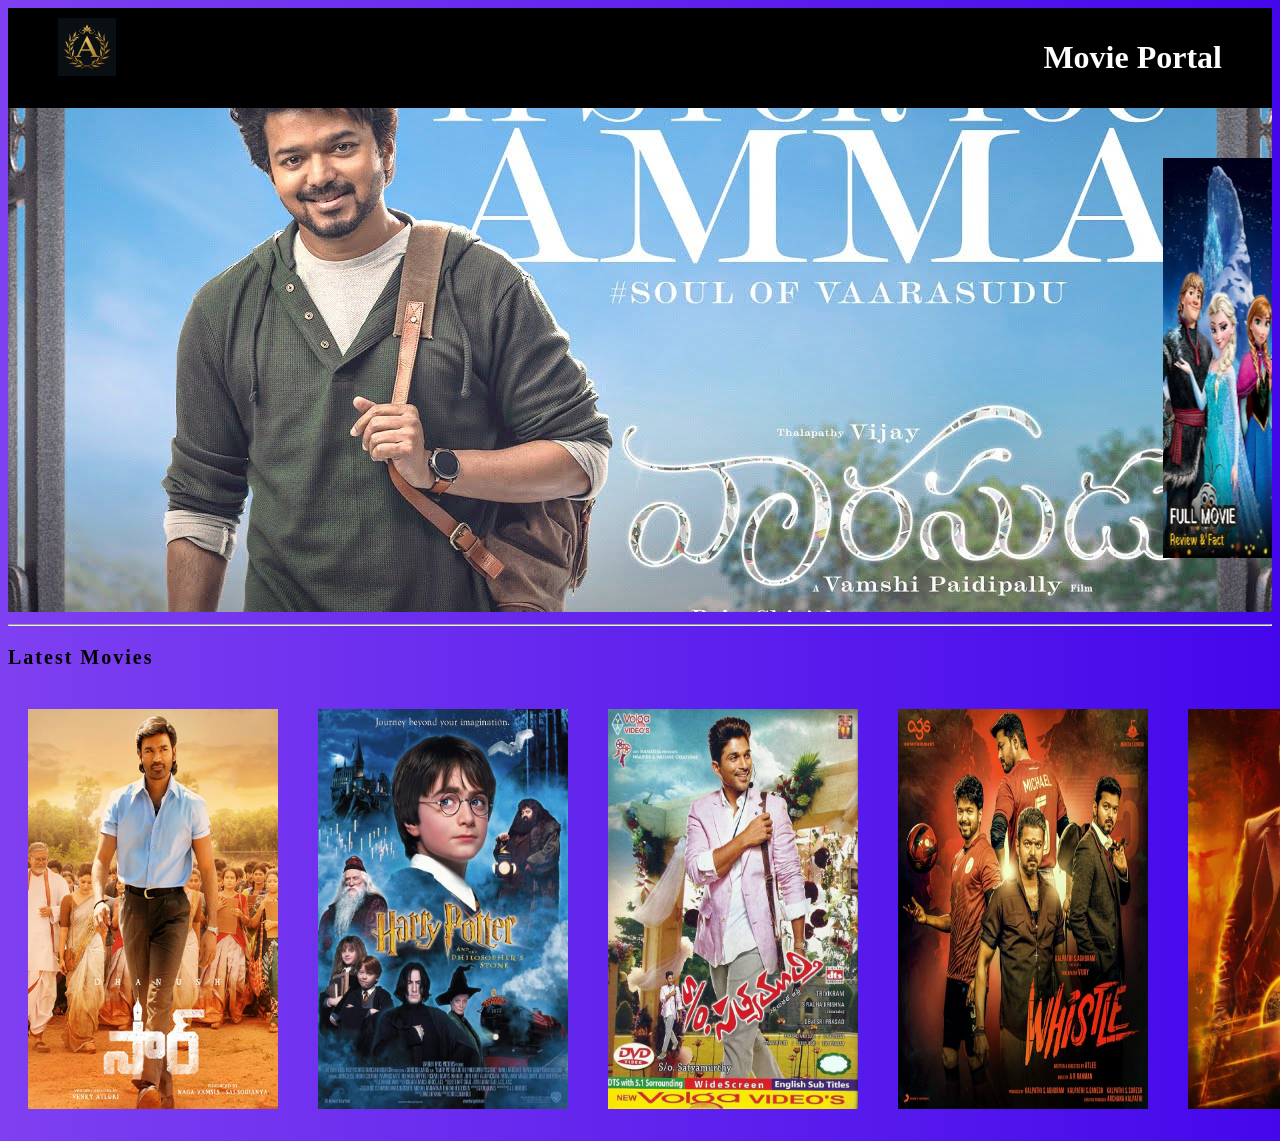
<file: index.html>
<!DOCTYPE html>
<html lang="en">
<head>
    <meta charset="UTF-8">
    <meta name="viewport" content="width=device-width, initial-scale=1.0">
    <title>Archana - Home</title>
    <link rel="stylesheet" href="css/style.css">
</head>
<body>
    <header>
    <img src="images/logo.png" alt="" width="5%" height="5%">
    <h1>Movie Portal</h1>
    
    </header>
    <div class="content">
    <marquee behavior="" direction="">
        <img src="images/land6.png" alt="" width="400px" height="400px">
        <img src="images/land7.png" alt="" width="400px" height="400px">
        <img src="images/land8.png" alt="" width="400px" height="400px">
    </marquee>
    <hr>
    <h3 class="sideheading">Latest Movies</h3>
    <div class="latestmovies">
    <a href="movies/movie1.html">
        <img src="images/movie1.png" alt="" width="250px" height="400px">
    </a>
    <a href="movies/movie2.html">
        <img src="images/movie2.png" alt="" width="250px" height="400px">
    </a>
    <a href="movies/movie3.html">
        <img src="images/movie3.png" alt="" width="250px" height="400px">
    </a>
    <a href="movies/movie4.html">
        <img src="images/movie4.png" alt="" width="250px" height="400px">
    </a>
    <a href="movies/movie5.html">
        <img src="images/movie5.png" alt="" width="250px" height="400px">
    </a>
    <a href="movies/movie6.html">
        <img src="images/movie6.png" alt="" width="250px" height="400px">
    </a>
    </div>
    
    </div>
    <footer>

    </footer>
</body>
</html>
</file>
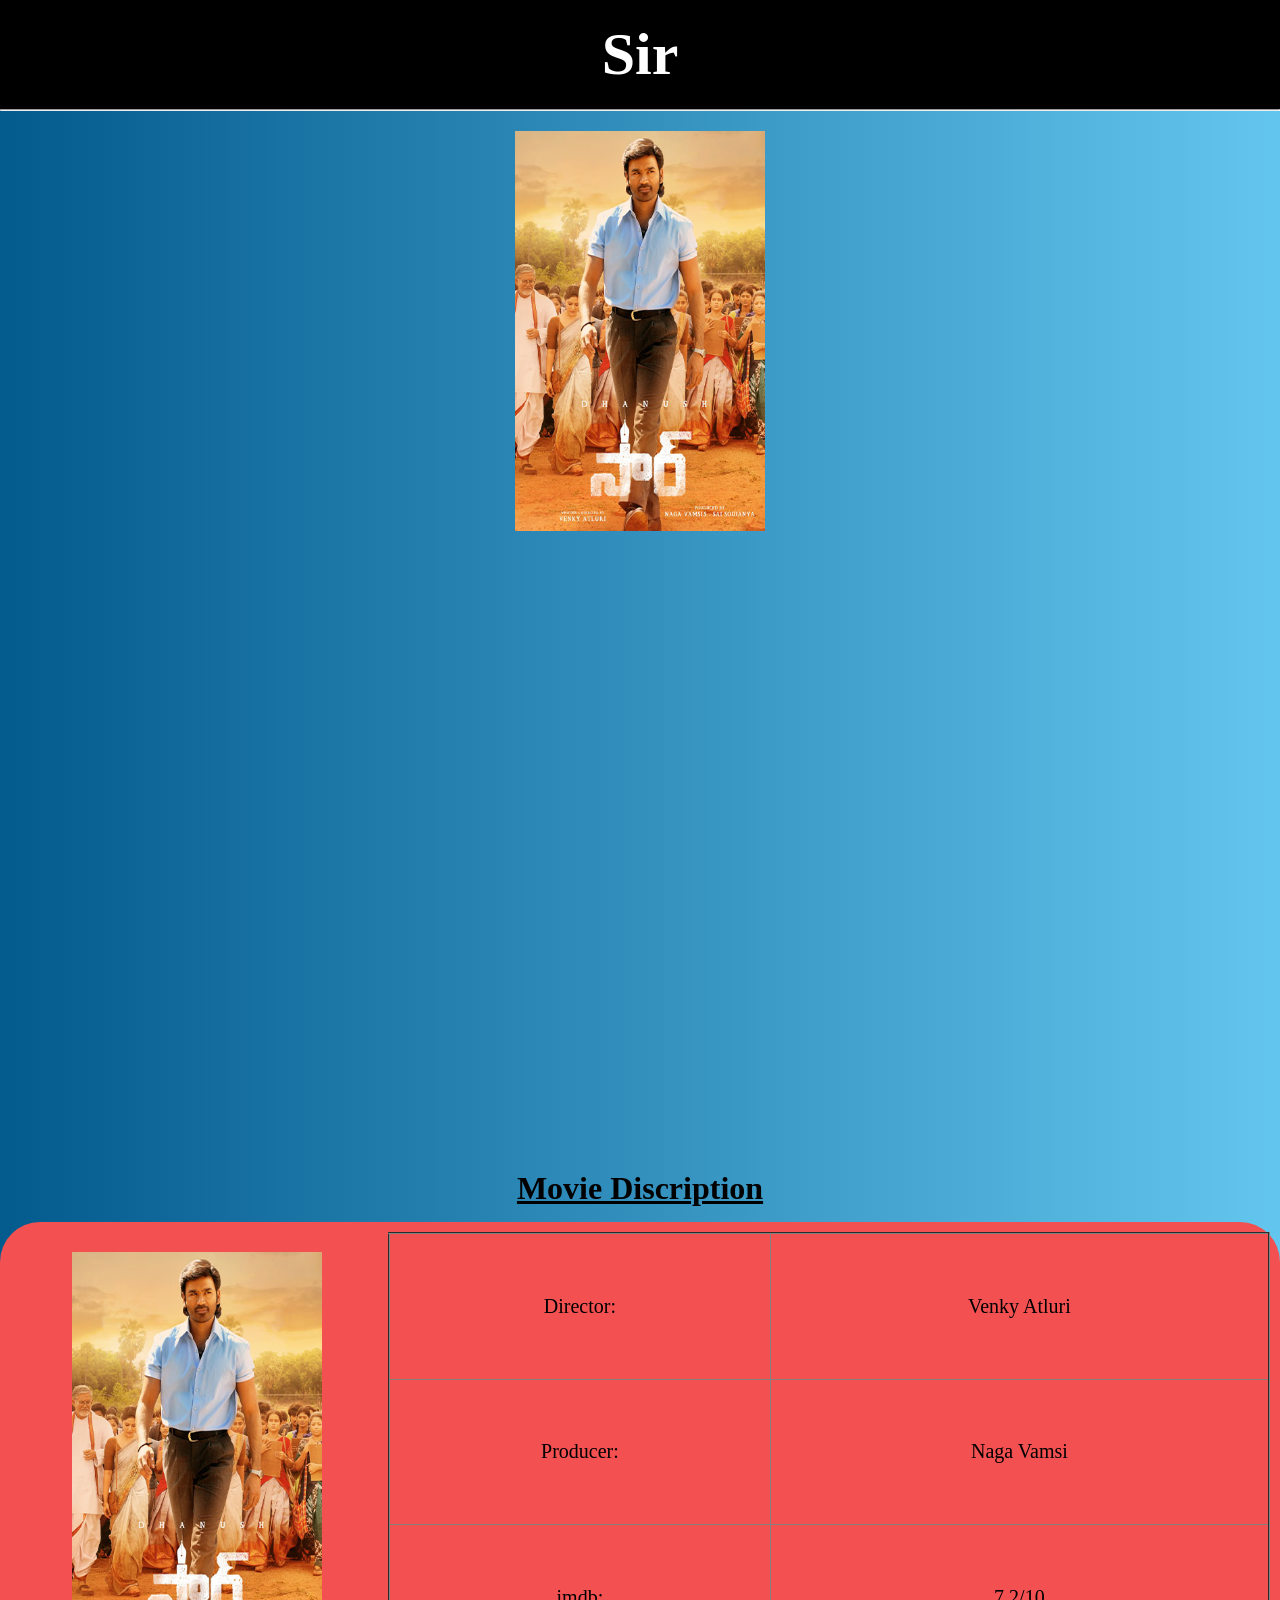
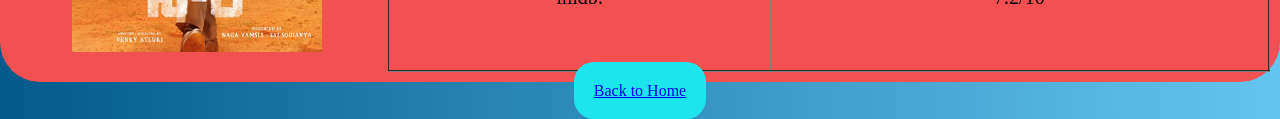
<file: movies/movie1.html>
<!DOCTYPE html>
<html lang="en">
<head>
    <meta charset="UTF-8">
    <meta name="viewport" content="width=device-width, initial-scale=1.0">
    <title>Document</title>
    <link rel="stylesheet" href="../css/style1.css">
</head>
<body>
    <h1>Sir</h1>
    <hr>
   <img src="../images/movie1.png" alt="" width="250px" height="400px">
 <iframe width="100%" height="600px" src="https://www.youtube.com/embed/Kyp73i4sU1c?si=16PrGdAWOHBeurMY" title="YouTube video player" frameborder="0" allow="accelerometer; autoplay; clipboard-write; encrypted-media; gyroscope; picture-in-picture; web-share" referrerpolicy="strict-origin-when-cross-origin" allowfullscreen></iframe>
   <h3>Movie Discription</h3>
   <div class="discription">
   <img src="../images/movie1.png" alt="" width="250px" height="400px">
   <table border="2" width="70%">
    <tr>
        <td>Director:</td>
        <td>Venky Atluri</td>

    </tr>
    <tr>
        <td>Producer:</td>
        <td>Naga Vamsi</td>
    </tr>
    <tr>
        <td>imdb:</td>
        <td>7.2/10</td>
    </tr>
   </table>
   </div>
   <!-- <p>Sir (or Vaathi in Tamil) is a 2023 bilingual social drama starring Dhanush that, while fictional, is inspired by the real-life educational activism of K. Rangaiah, a teacher who fought against the privatization of rural education</p> -->
   <div class="home">
    <a href="../index.html">Back to Home</a>
   </div>
</body>
</html>
</file>
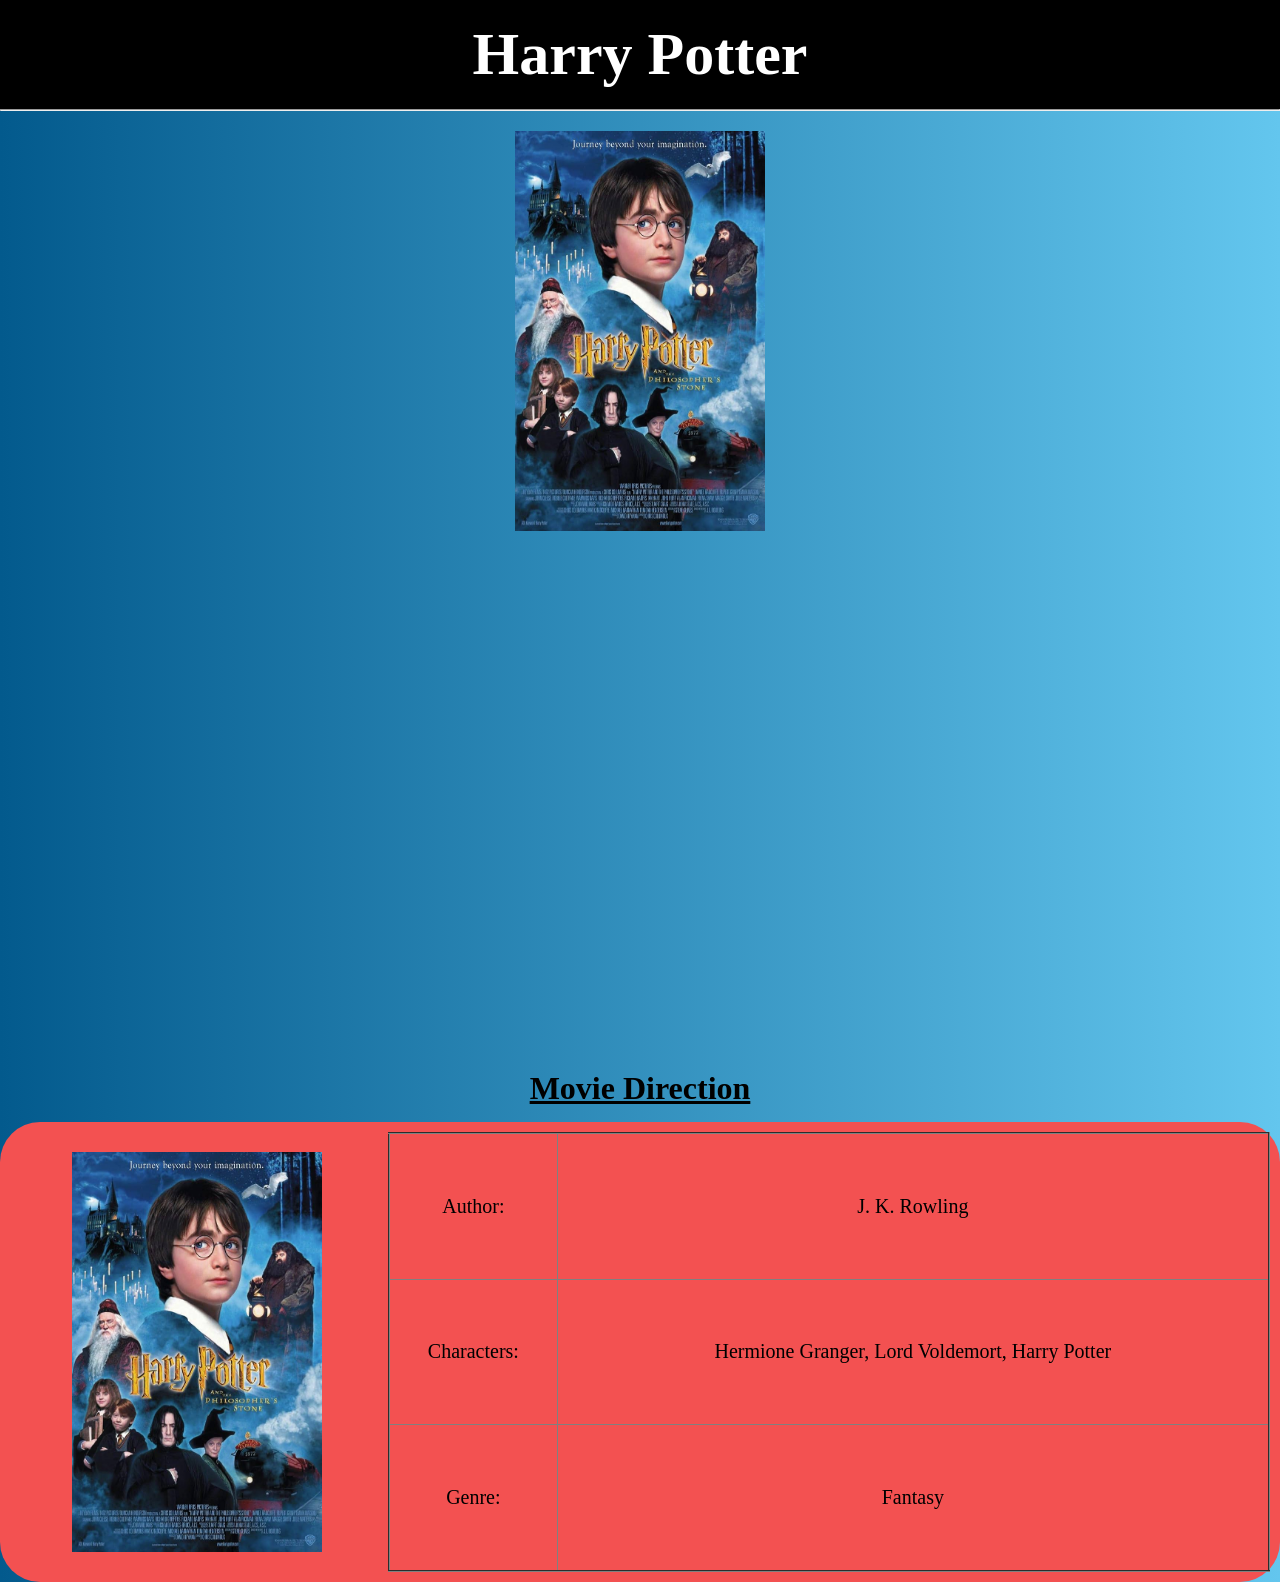
<file: movies/movie2.html>
<!DOCTYPE html>
<html lang="en">
<head>
    <meta charset="UTF-8">
    <meta name="viewport" content="width=device-width, initial-scale=1.0">
    <title>Document</title>
    <link rel="stylesheet" href="../css/style1.css">
</head>
<body>
    <h1>Harry Potter</h1>
    <hr>
    <img src="../images/movie2.png" alt="" width="250px" height="400px">
<iframe width="500%" height="500px" src="https://www.youtube.com/embed/bcTOjowO27s?si=kiUE6TTXcAjiHkc1" title="YouTube video player" frameborder="0" allow="accelerometer; autoplay; clipboard-write; encrypted-media; gyroscope; picture-in-picture; web-share" referrerpolicy="strict-origin-when-cross-origin" allowfullscreen></iframe>
<h3>Movie Direction</h3>
<div class="discription">
    <img src="../images/movie2.png" alt="" width="250px" height="400px">
<table border="2" width="70%">
    <tr>
        <td>Author:</td>
        <td>J. K. Rowling</td>
    </tr>
    <tr>
        <td>Characters:</td>
        <td>Hermione Granger, Lord Voldemort, Harry Potter</td>
    </tr>
    <tr>
        <td>Genre:</td>
        <td>Fantasy</td>
    </tr>
</table>
</div>

</body>
</html>
</file>
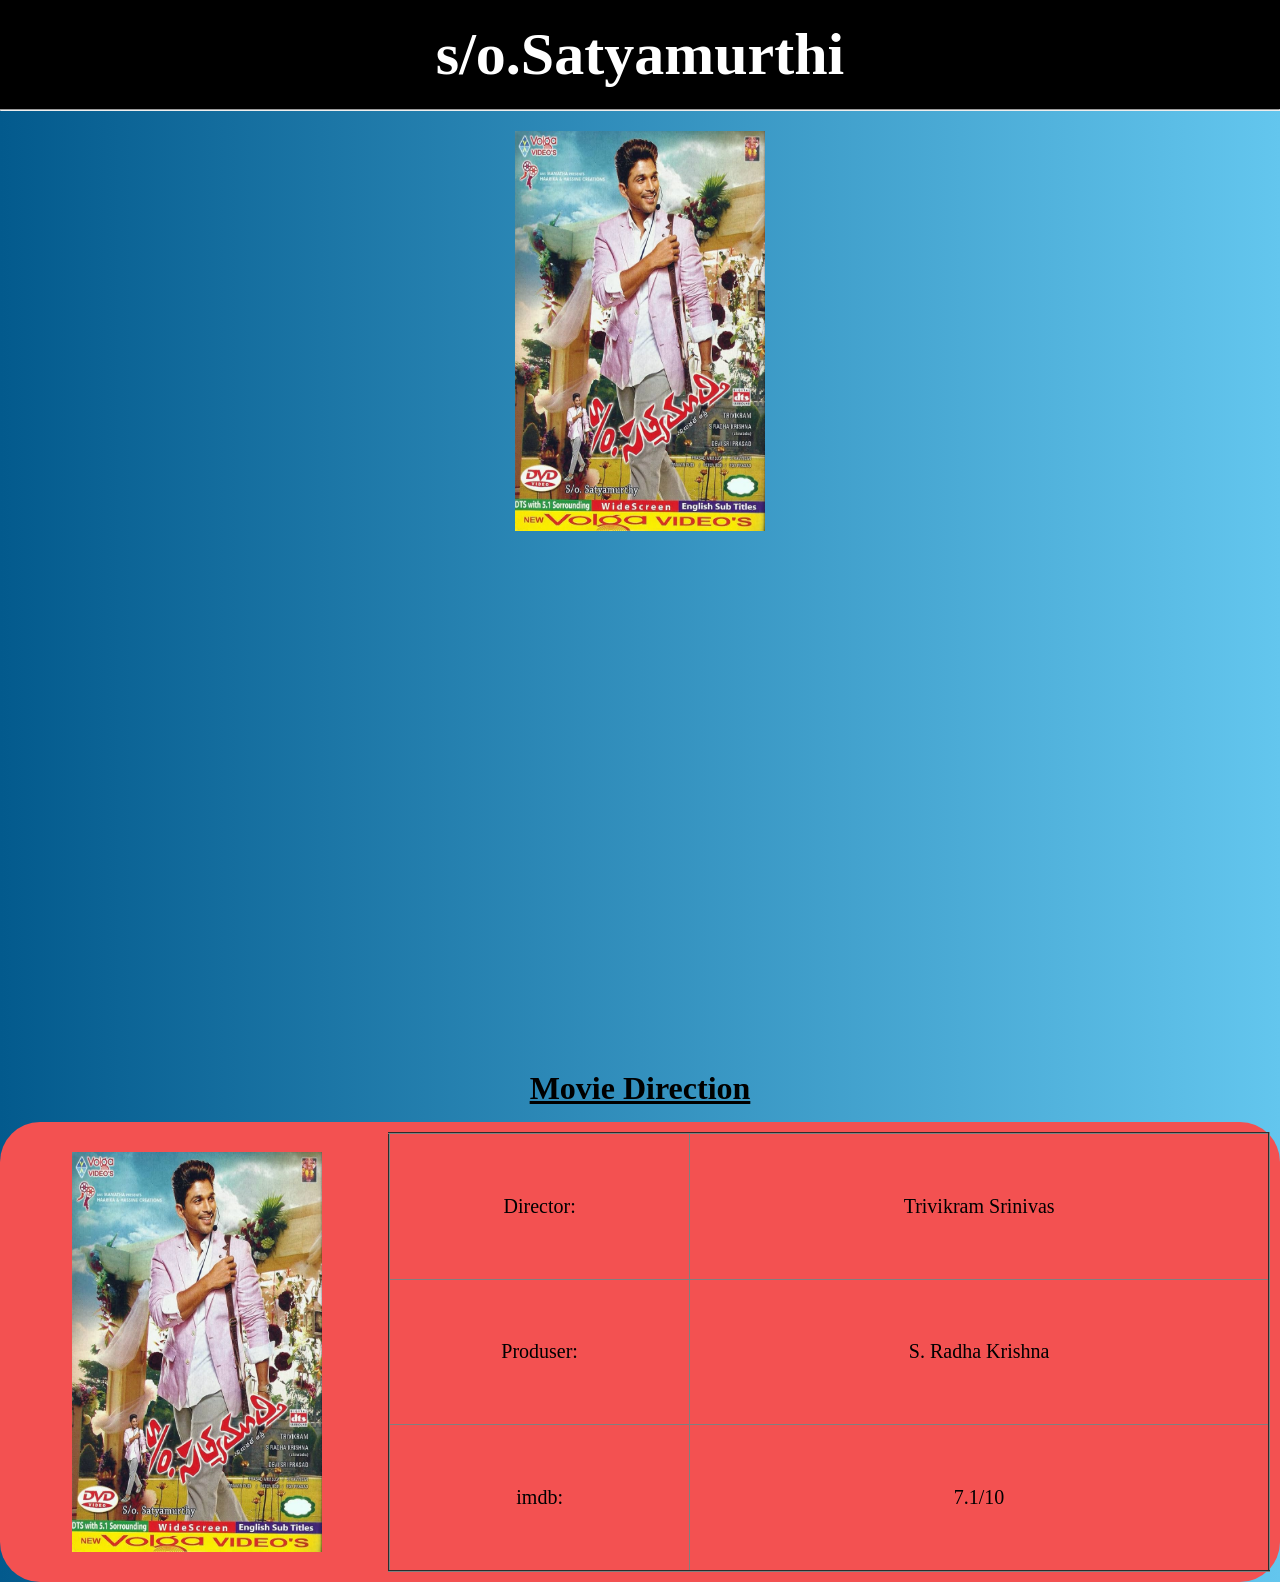
<file: movies/movie3.html>
<!DOCTYPE html>
<html lang="en">
<head>
    <meta charset="UTF-8">
    <meta name="viewport" content="width=device-width, initial-scale=1.0">
    <title>Document</title>
    <link rel="stylesheet" href="../css/style1.css">
</head>
<body>
    <h1>s/o.Satyamurthi</h1>
    <hr>
    <img src="../images/movie3.png" alt="" width="250px" height="400px">
    <iframe width="100%" height="500px" src="https://www.youtube.com/embed/hqWMqn0rPKo?si=vSj1heNmjaOFFIVN" title="YouTube video player" frameborder="0" allow="accelerometer; autoplay; clipboard-write; encrypted-media; gyroscope; picture-in-picture; web-share" referrerpolicy="strict-origin-when-cross-origin" allowfullscreen></iframe>
    <h3>Movie Direction</h3>
    <div class="discription">
         <img src="../images/movie3.png" alt="" width="250px" height="400px">
    <table border="2" width="70%">
        <tr>
            <td>Director:</td>
            <td>Trivikram Srinivas</td>
        </tr>
        <tr>
            <td>Produser:</td>
            <td>S. Radha Krishna</td>
        </tr>
        <tr>
            <td>imdb:</td>
            <td>7.1/10</td>
        </tr>
    </table>
    </div>
</body>
</html>
</file>
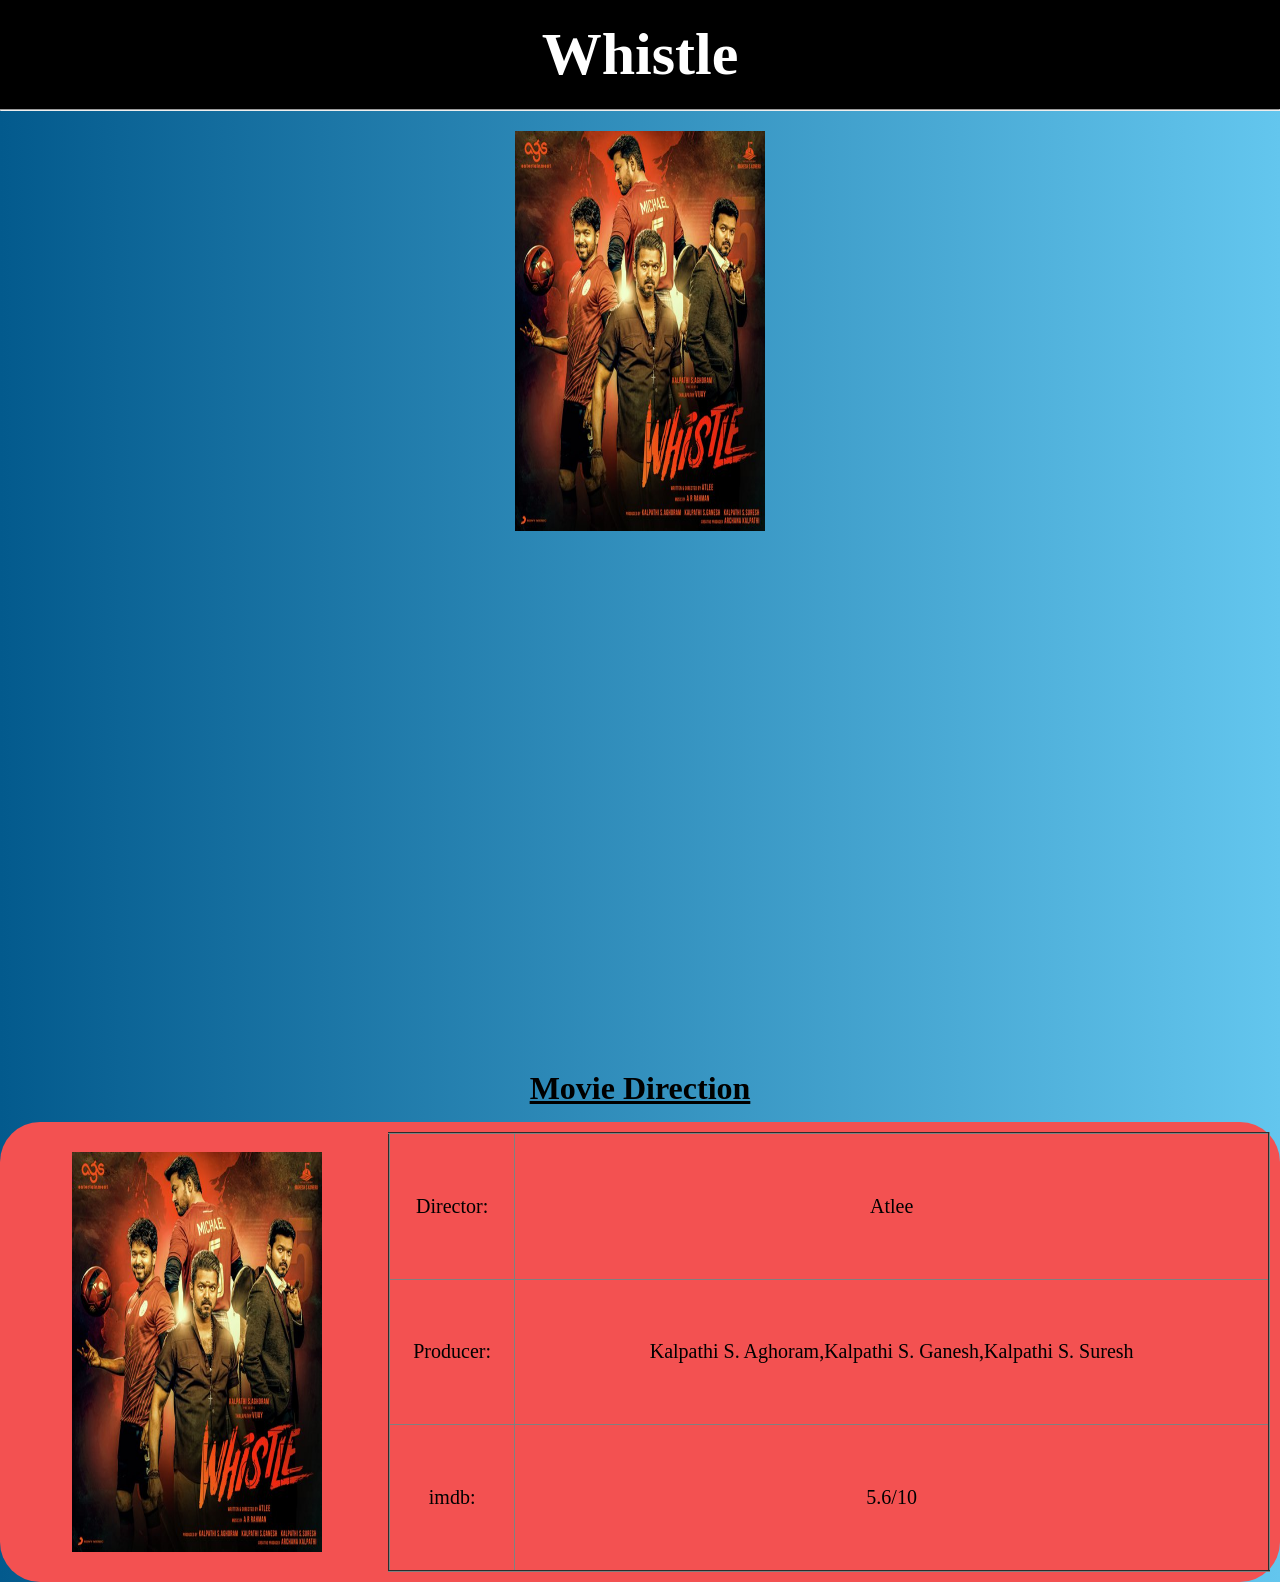
<file: movies/movie4.html>
<!DOCTYPE html>
<html lang="en">
<head>
    <meta charset="UTF-8">
    <meta name="viewport" content="width=device-width, initial-scale=1.0">
    <title>Document</title>
    <link rel="stylesheet" href="../css/style1.css">
</head>
<body>
    <h1>Whistle</h1>
    <hr>
    <img src="../images/movie4.png" alt="" width="250px" height="400px">
   <iframe width="100%" height="500px" src="https://www.youtube.com/embed/OaI5juULG44?si=xVq31maf0TsDYOMf" title="YouTube video player" frameborder="0" allow="accelerometer; autoplay; clipboard-write; encrypted-media; gyroscope; picture-in-picture; web-share" referrerpolicy="strict-origin-when-cross-origin" allowfullscreen></iframe>
    <h3>Movie Direction</h3>
    <div class="discription">
        <img src="../images/movie4.png" alt="" width="250px" height="400px">
    <table border="2" width="70%">
    <tr>
        <td>Director:</td>
        <td>Atlee</td>
    </tr>
    <tr>
        <td>Producer:</td>
        <td>Kalpathi S. Aghoram,Kalpathi S. Ganesh,Kalpathi S. Suresh</td>
    </tr>
    <tr>
        <td>imdb:</td>
        <td>5.6/10</td>
    </tr>
    </table>
    </div>
</body>
</html>
</file>
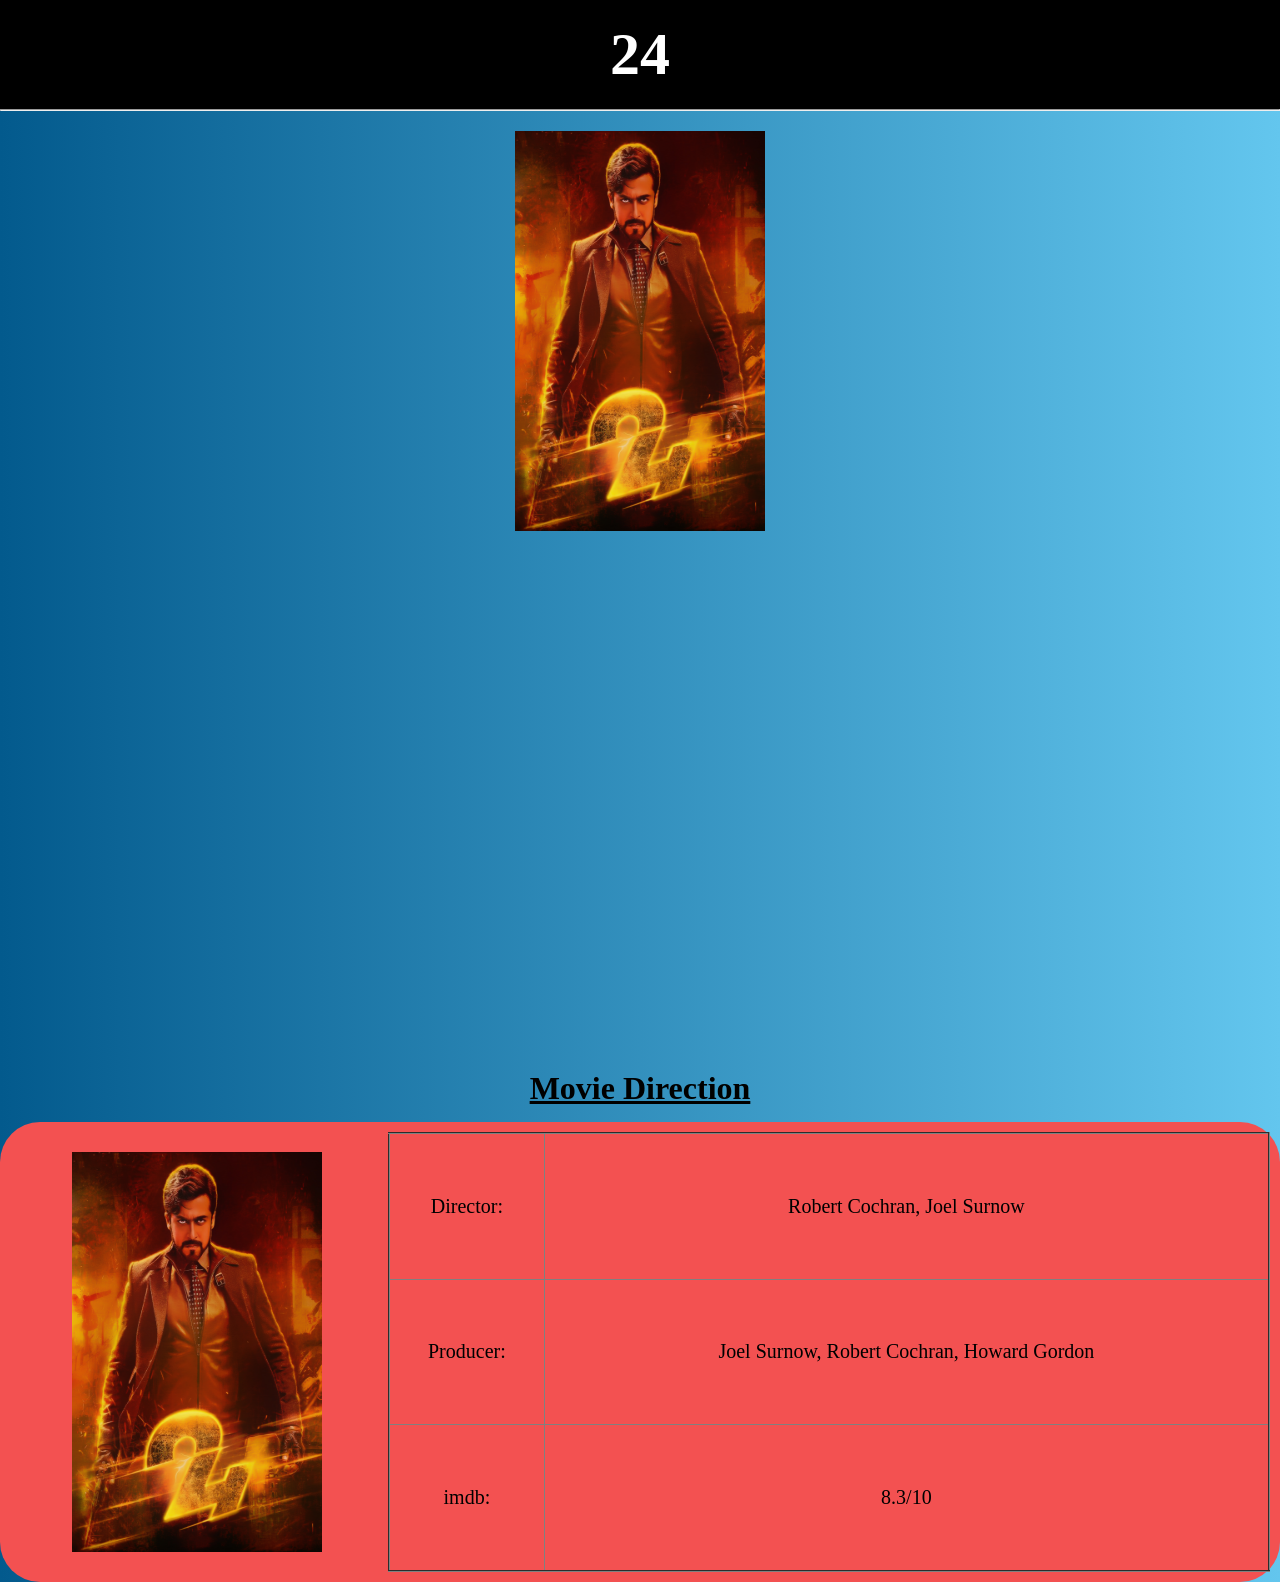
<file: movies/movie5.html>
<!DOCTYPE html>
<html lang="en">
<head>
    <meta charset="UTF-8">
    <meta name="viewport" content="width=device-width, initial-scale=1.0">
    <title>Document</title>
    <link rel="stylesheet" href="../css/style1.css">
</head>
<body>
    <h1>24</h1>
    <hr>
    <img src="../images/movie5.png" alt="" width="250px" height="400px">
   <iframe width="100%" height="500px" src="https://www.youtube.com/embed/X2eQqOAiEok?si=udIeQ9NywjqiVxX_" title="YouTube video player" frameborder="0" allow="accelerometer; autoplay; clipboard-write; encrypted-media; gyroscope; picture-in-picture; web-share" referrerpolicy="strict-origin-when-cross-origin" allowfullscreen></iframe>
    <h3>Movie Direction</h3>
    <div class="discription">
        <img src="../images/movie5.png" alt="" width="250px" height="400px">
    <table border="2" width="70%">
    <tr>
        <td>Director:</td>
        <td>Robert Cochran, Joel Surnow</td>
    </tr>
    <tr>
        <td>Producer:</td>
        <td>Joel Surnow, Robert Cochran, Howard Gordon</td>
    </tr>
    <tr>
        <td>imdb:</td>
        <td>8.3/10</td>
    </tr>
    </table>
    </div>
</body>
</html>
</file>
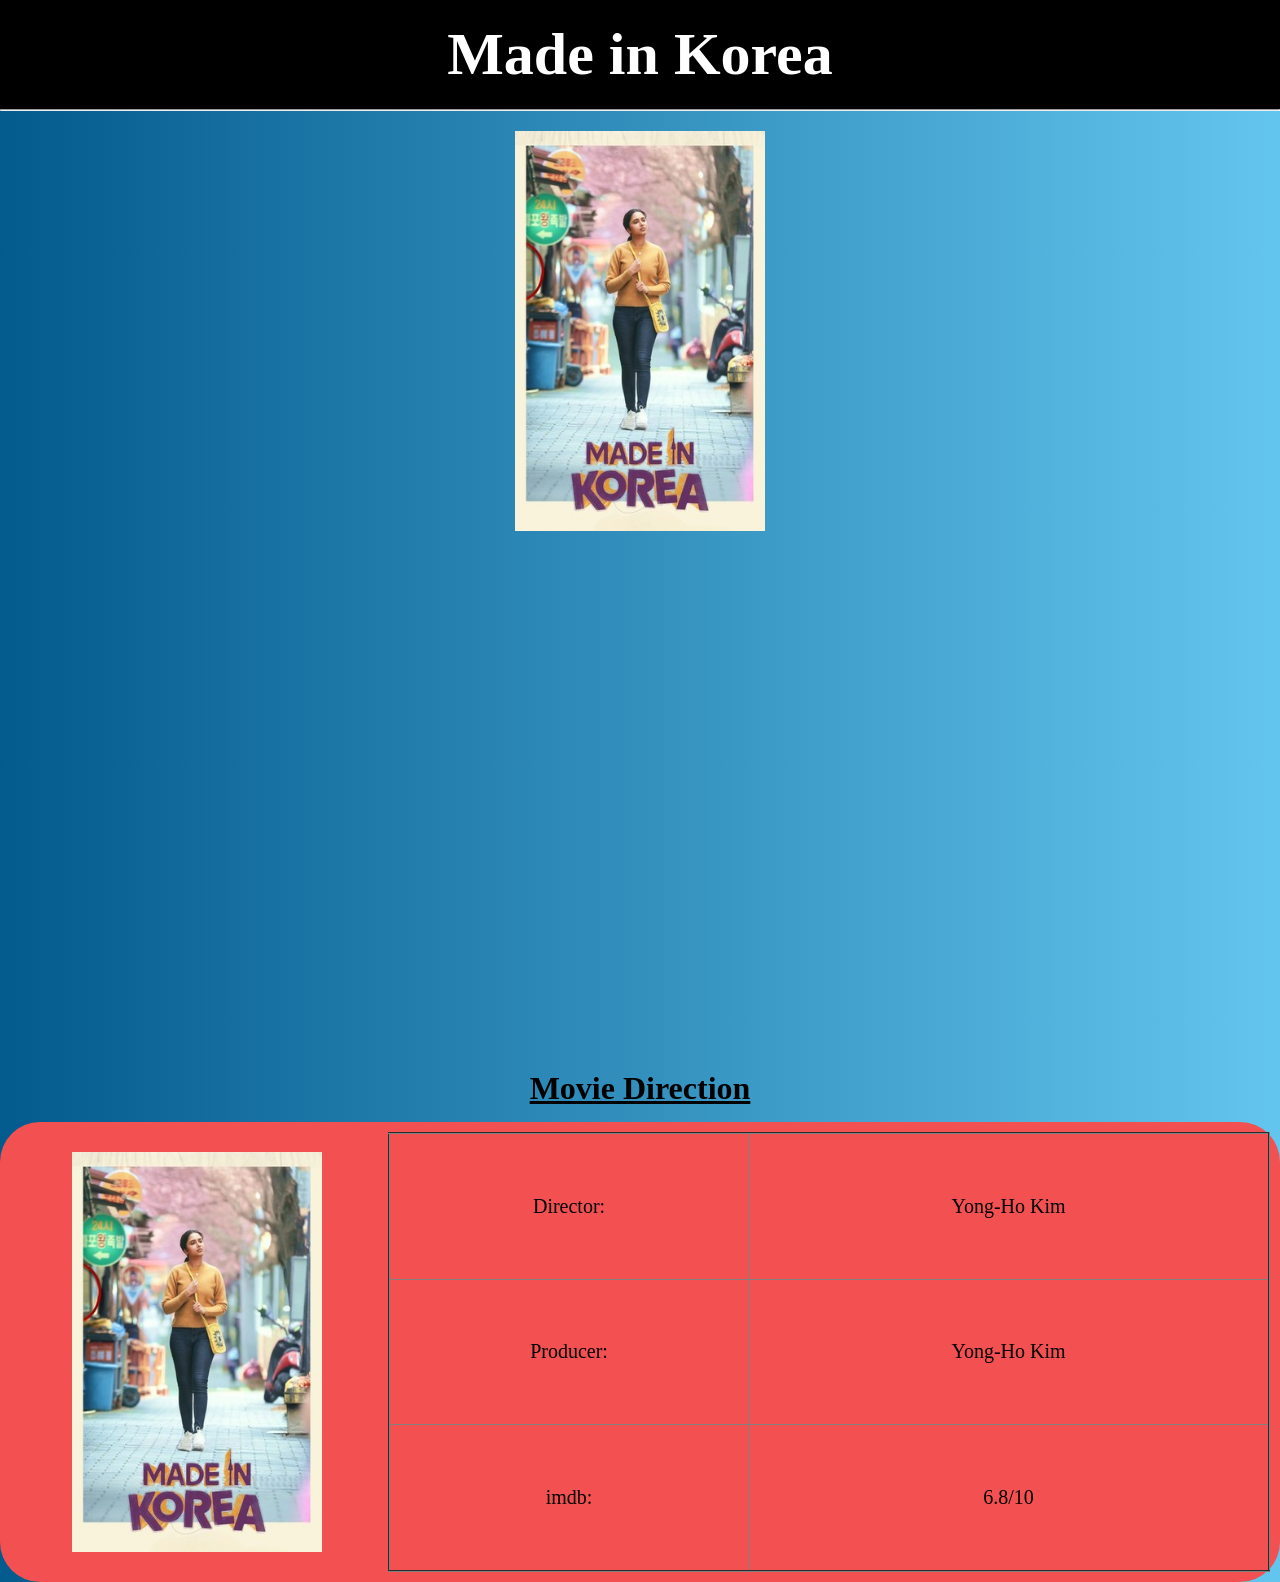
<file: movies/movie6.html>
<!DOCTYPE html>
<html lang="en">
<head>
    <meta charset="UTF-8">
    <meta name="viewport" content="width=device-width, initial-scale=1.0">
    <title>Document</title>
    <link rel="stylesheet" href="../css/style1.css">
</head>
<body>
    <h1>Made in Korea</h1>
    <hr>
    <img src="../images/movie6.png" alt="" width="250px" height="400px">
   <iframe width="100%" height="500px" src="https://www.youtube.com/embed/RmLegZv1TZk?si=B9vQyZuSF3M3Eoy9" title="YouTube video player" frameborder="0" allow="accelerometer; autoplay; clipboard-write; encrypted-media; gyroscope; picture-in-picture; web-share" referrerpolicy="strict-origin-when-cross-origin" allowfullscreen></iframe>
    <h3>Movie Direction</h3>
    <div class="discription">
    <img src="../images/movie6.png" alt="" width="250px" height="400px">
    <table border="2" width="70%">
    <tr>                  
        <td>Director:</td>
        <td>Yong-Ho Kim</td>
    </tr>
    <tr>
        <td>Producer:</td>
        <td>Yong-Ho Kim</td>
    </tr>
    <tr>
        <td>imdb:</td>
        <td>6.8/10</td>
    </tr>
    </table>
    </div>

</body>
</html>
</file>
<file: css/style.css>
body{
    background:linear-gradient(to right, rgb(126, 64, 240), rgb(68, 7, 235));
}
header{
    display: flex;
    justify-content: space-between;
    padding: 10px 50px;
    background-color: black;
    color: white;
}
marquee{
    padding: 50px 0px;
    background: url(../images/land7.png) center;
    background-color: rgb(83, 5, 5);
}

.sideheading{
    display: flex;
    text-align: center;
    font-size: 20px;
    letter-spacing: 2px;
}
.latestmovies{
    display: flex;
    grid-template-columns: repeat(4,1fr);
}
.latestmovies a{
    text-align: center;
    margin: 20px;

}
</file>
<file: css/style1.css>
*{
    margin: 0px;
}
body{
    background:linear-gradient(to right, rgb(3, 90, 141), rgb(99, 198, 238));
}
h1{
    text-align: center;
    font-size: 60px;
    background-color: black;
    color: white;
    padding: 20px;
}
img{
    display: block;
    margin: 20px auto;
}
h3{
    text-align: center;
    font-size: 2rem;
    padding: 15px 0px;
    text-decoration: underline;
}
.discription{
    display: flex;
    gap: 5px;
    background-color:rgb(243, 81, 81);
    padding: 10px;
    border-radius: 40px;
}
table{
    text-align: center;
    font-size: 20px;
    border-collapse: collapse;
}
.home{
    text-align: center;
}
.home a{
    padding: 20px;
    background-color: rgb(28, 229, 236);
    margin: 10px;
    border-radius: 20px;
}
</file>
